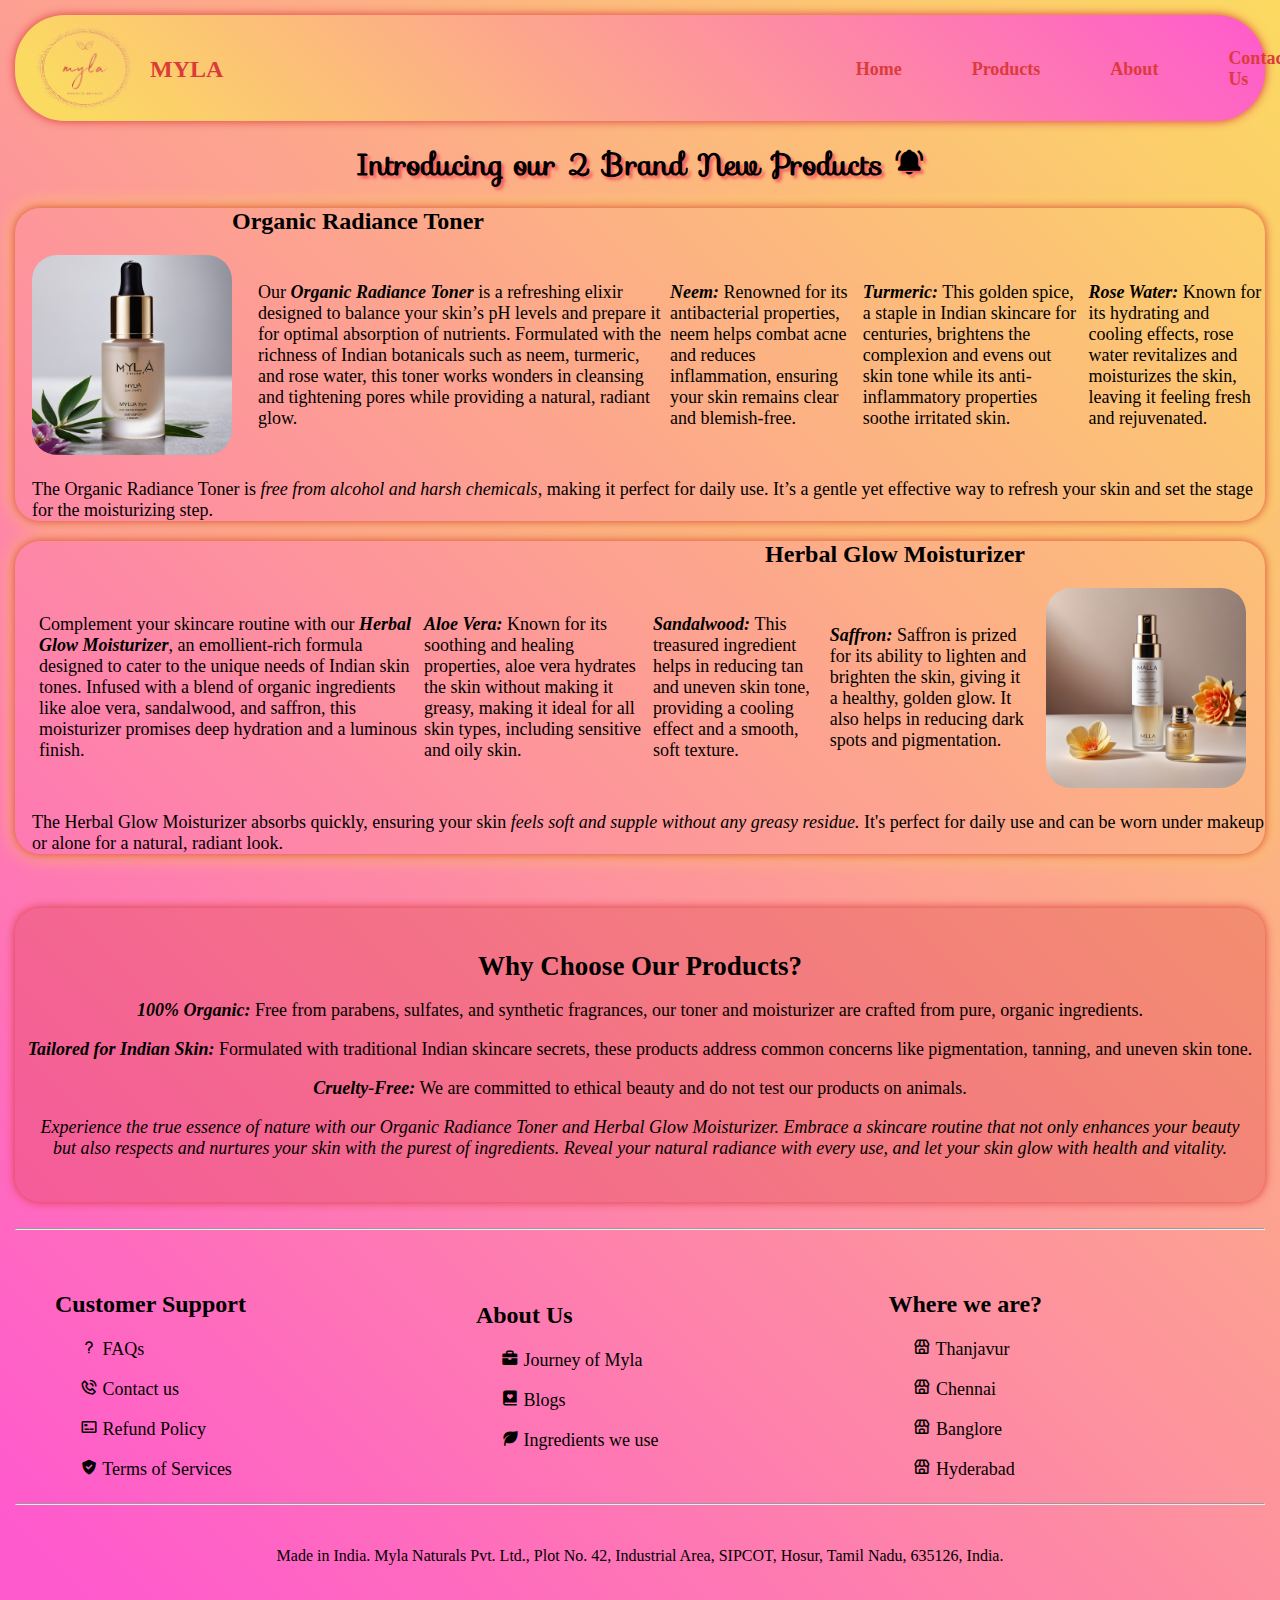
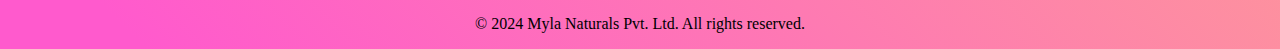
<file: Task 2 -Landing Page/index.html>
<!DOCTYPE html>
<html lang="en">
<head>
    <meta charset="UTF-8">
    <meta name="viewport" content="width=device-width, initial-scale=1.0">
    <meta http-equiv="X-UA-Compatible" content="ie=edge">
    <title>MYLA</title>
    <link rel="icon" href="img/logo-removebg-preview (1).png">
    <link rel="stylesheet" href="style.css">
    <link rel="stylesheet" href="https://fonts.googleapis.com/css?family=Sofia">
    <link href='https://unpkg.com/boxicons@2.1.4/css/boxicons.min.css' rel='stylesheet'>
</head>
<body>
    <div class="bar">
    <header>
        <div class="head">
            <img class="logo" src="img/logo-removebg-preview (1).png" alt="logo">
            <h2>MYLA</h2>
        </div>
        <nav class="nav">
           <a href="">Home</a>
           <a href="">Products</a>
           <a href="">About</a>
           <a href="">Contact Us</a>
        </nav>
    </header>
</div>
 <center>
<h1 style="font-family: Sofia, sans-serif; font-size: 30px; text-shadow: 3px 3px 3px #f85b5b;">Introducing our 2 Brand New Products <i class='bx bxs-bell-ring bx-tada' ></i></h1>
</center>
<section class="pro">
    <div class="tit1">
        <h2>Organic Radiance Toner</h2>
    </div>
<div class="intro">
     <img class="serum" src="img/face serum.jpg" alt="serum">
     <p>Our <b><em>Organic Radiance Toner</em></b> is a refreshing elixir designed to balance your skin’s pH levels and prepare it for optimal absorption of nutrients. Formulated with the richness of Indian botanicals such as neem, turmeric, and rose water, this toner works wonders in cleansing and tightening pores while providing a natural, radiant glow.</p>
<br>
        <p><b><em>Neem:</em></b> Renowned for its antibacterial properties, neem helps combat acne and reduces inflammation, ensuring your skin remains clear and blemish-free.</p>
        <br><p><b><em>Turmeric:</em></b> This golden spice, a staple in Indian skincare for centuries, brightens the complexion and evens out skin tone while its anti-inflammatory properties soothe irritated skin.</p>
        <br><p> <b><em>Rose Water:</em></b> Known for its hydrating and cooling effects, rose water revitalizes and moisturizes the skin, leaving it feeling fresh and rejuvenated.</p>
</div>
<div class="desc">
    
        <br><p> The Organic Radiance Toner is <em>free from alcohol and harsh chemicals</em>, making it perfect for daily use. It’s a gentle yet effective way to refresh your skin and set the stage for the moisturizing step.</p>
</div>
</section>
<section class="pro">
       <div class="tit2">
        <h2>Herbal Glow Moisturizer</h2>
    </div>
    <div class="i2">
    <p>Complement your skincare routine with our <b><em>Herbal Glow Moisturizer</em></b>, an emollient-rich formula designed to cater to the unique needs of Indian skin tones. Infused with a blend of organic ingredients like aloe vera, sandalwood, and saffron, this moisturizer promises deep hydration and a luminous finish.
        
        <br><p><b><em>Aloe Vera:</em></b> Known for its soothing and healing properties, aloe vera hydrates the skin without making it greasy, making it ideal for all skin types, including sensitive and oily skin.</p>
        <br><p><b><em>Sandalwood: </em></b>This treasured ingredient helps in reducing tan and uneven skin tone, providing a cooling effect and a smooth, soft texture.</p>
        <br><p><b><em>Saffron: </em></b>Saffron is prized for its ability to lighten and brighten the skin, giving it a healthy, golden glow. It also helps in reducing dark spots and pigmentation.</p>
    <img class="toner" src="img/Toner & Moisturizer.png" alt="Toner">
</div>
<div class="desc">
    
        <br><p> The Herbal Glow Moisturizer absorbs quickly, ensuring your skin <em> feels soft and supple without any greasy residue.</em> It's perfect for daily use and can be worn under makeup or alone for a natural, radiant look.</p>
</div>

</section>
<br><br>
 <center>
<section class="y">
    <h1>Why Choose Our Products?</h1>
    <div class="r">
        <p><b><em>100% Organic:</em></b> Free from parabens, sulfates, and synthetic fragrances, our toner and moisturizer are crafted from pure, organic ingredients.</p>
    </div>
    <div class="r">
        <p><b><em>Tailored for Indian Skin:</em></b> Formulated with traditional Indian skincare secrets, these products address common concerns like pigmentation, tanning, and uneven skin tone.</p>
    </div>
    <div class="r">
        <p><b><em>Cruelty-Free:</em></b> We are committed to ethical beauty and do not test our products on animals.</p>
    </div>
    <div class="rdesc">
        <p><em>Experience the true essence of nature with our Organic Radiance Toner and Herbal Glow Moisturizer. Embrace a skincare routine that not only enhances your beauty but also respects and nurtures your skin with the purest of ingredients. Reveal your natural radiance with every use, and let your skin glow with health and vitality.</em></p>
    </div>
</section>
</center>
<br><hr><br>
<section class="contact">
    <div class="cus">
        <h2>Customer Support</h2>
        <a href="#"><i class='bx bx-question-mark'></i> FAQs</a><br><br>
        <a href="#"><i class='bx bx-phone-call'></i> Contact us</a><br><br>
        <a href="#"><i class='bx bx-credit-card-front'></i> Refund Policy</a><br><br>
        <a href="#"><i class='bx bxs-check-shield' ></i> Terms of Services</a>
    </div>

    <div class="abt">
        <h2>About Us</h2>
        <a href="#"><i class='bx bxs-briefcase'></i> Journey of Myla</a><br><br>
        <a href="#"><i class='bx bxs-book-heart'></i> Blogs</a><br><br>
        <a href="#"><i class='bx bxs-leaf'></i> Ingredients we use</a><br><br>

    </div>
    
    <div class="loc">
        <h2>Where we are?</h2>
        <a href="#"><i class='bx bx-store'></i> Thanjavur</a><br><br>
        <a href="#"><i class='bx bx-store'></i> Chennai</a><br><br>
        <a href="#"><i class='bx bx-store'></i> Banglore</a><br><br>
        <a href="#"><i class='bx bx-store'></i> Hyderabad</a>
    </div>
</section>
<br><hr><br>
<center>
<div class="cr">
        <p>Made in India. Myla Naturals Pvt. Ltd., Plot No. 42, Industrial Area, SIPCOT, Hosur, Tamil Nadu, 635126, India.</p>
        <br> <p>© 2024 Myla Naturals Pvt. Ltd. All rights reserved.</p>
    </div>
</center>
</body>
</html>
</file>
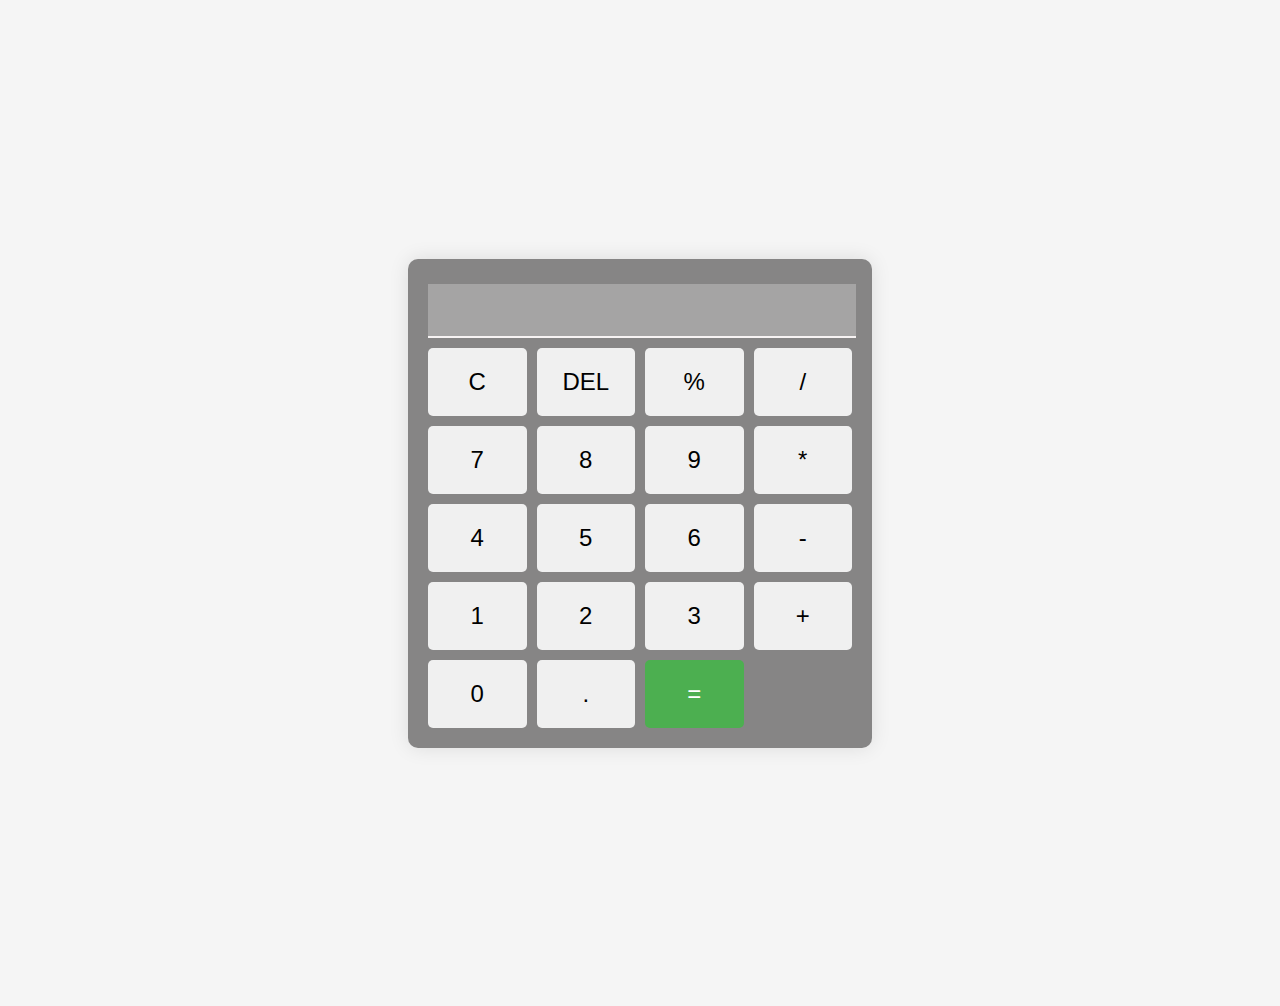
<file: Task 3 - Calculator/index.html>
<!DOCTYPE html>
<html lang="en">
<head>
    <meta charset="UTF-8">
    <meta name="viewport" content="width=device-width, initial-scale=1.0">
    <title>Calculator</title>
    <link rel="stylesheet" href="style.css">
    <link rel="script" href="main.js">
</head>
<body>
    <div class="calculator">
        <input type="text" id="display" disabled>
        <div class="bt">
            <button onclick="clearDisplay()">C</button>
            <button onclick="deleteLast()">DEL</button>
            <button onclick="appendToDisplay('%')">%</button>
            <button onclick="appendToDisplay('/')">/</button>
            <button onclick="appendToDisplay('7')">7</button>
            <button onclick="appendToDisplay('8')">8</button>
            <button onclick="appendToDisplay('9')">9</button>
            <button onclick="appendToDisplay('*')">*</button>
            <button onclick="appendToDisplay('4')">4</button>
            <button onclick="appendToDisplay('5')">5</button>
            <button onclick="appendToDisplay('6')">6</button>
            <button onclick="appendToDisplay('-')">-</button>
            <button onclick="appendToDisplay('1')">1</button>
            <button onclick="appendToDisplay('2')">2</button>
            <button onclick="appendToDisplay('3')">3</button>
            <button onclick="appendToDisplay('+')">+</button>
            <button onclick="appendToDisplay('0')">0</button>
            <button onclick="appendToDisplay('.')">.</button>
            <button onclick="calculateResult()" class="eq">=</button>
        </div>
    </div>
    <script src="main.js"></script>
</body>
</html>
</file>
<file: Task 2 -Landing Page/style.css>
body{
    margin: 15px;
    background: linear-gradient(45deg,  #FF5ACD 5%, #FBDA61 100%);
}

header, .nav, .head, .brand{
    display: inline-flex;
    align-items: center;
    justify-content: space-around;
    z-index: 100;
    margin-top: 2px;
    
}

.bar{
    border-radius: 50px;
    box-shadow: 0 0 10px #db3b3b;
    background-color: #FBDA61;
    background-image: linear-gradient(45deg, #FBDA61 5%, #FF5ACD 100%);
    
}

header{
    margin-left: 10px;
    
    padding-right: 10px;
}

.logo{
    height: 96px;
    width: 125px;
    padding: 0; 
}

.head{
    
    align-items: center;
    color: #db3b3b;
    
}

.nav{
    margin-left: 75%;
    padding-left: 50px;
    padding-right: 0px;
    text-decoration: none;
    
    height: 100px;
    width: 100%;

}

.nav a{
    text-decoration: none;
    padding-right: 70px;
    font-size: 18px;
    color: #db3b3b;
    font-weight: bold;
    
    
}

.nav a:hover{
    text-decoration: underline;
    color:honeydew;
}

.intro, .i2{
    grid-template-columns: repeat(2,1frm);
    justify-content: center;
    align-items: center;
    display: flex;
    font-size: 18px;
}

.serum, .toner{
    height: 200px;
    width: 200px;
    border-radius: 25px;
    margin-right: 19px;
}

.intro p, .i2 p{
    margin-left: 7px;
}

.toner{
    margin-left: 19px;
}

.desc{
    font-size: 18px;
    align-self: center;
    margin-top: -15px;
}

.pro{
    border-radius: 25px;
    box-shadow: 0 0 10px #db3b3b, 0 0 20px #FBDA61;
    padding-left: 17px;
}

.tit2{
    text-align: right;
    margin-right: 240px;
}

.tit1{
    text-align: left;
    margin-left: 200px;
}

.y{
    border-radius: 25px;
    border-width: 10px;
    background-color: #db3b3b49;
    box-shadow: 0 0 10px #db3b3b;
    padding-top: 25px;
    padding-bottom: 25px;

}

.y h1{
    font-size: 27px;
    
}
.r p, .rdesc p{
    font-size: 18px;
    
}
.r p{
 text-decoration: dotted;
}

.rdesc p{
    margin-left: 25px;
    margin-right: 25px;
}

.contact{
    display: inline-flex;
    grid-template-columns: repeat(2, 1frm);
    margin: 15px;
    align-items: center;
    justify-content: center;
}

.cus, .abt, .loc{
    padding-right: 205px;
    padding-left: 25px;
}

.cus a, .abt a, .loc a{
    color: black;
    text-decoration: none;
    margin-left: 25px;
    font-size: 18px;
}
</file>
<file: Task 3 - Calculator/style.css>
body {
    display: flex;
    justify-content: center;
    align-items: center;
    height: 110vh;
    background-color: #f5f5f5;
    font-family:'Courier New', Courier, monospace;

}

.calculator {
    background-color: #868585;
    border-radius: 10px;
    box-shadow: 0 0 20px rgba(0, 0, 0, 0.1);
    padding: 20px;
    padding-top: 25px;
}

#display {
    width: 100%;
    height: 50px;
    text-align: right;
    font-size: 2em;
    margin-bottom: 10px;
    border: none;
    border-bottom: 2px solid #f7f3f3;
}

.bt {
    display: grid;
    grid-template-columns: repeat(4, 1fr);
    gap: 10px;
}

button {
    width: 100%;
    padding: 20px;
    font-size: 1.5em;
    background-color: #f0f0f0;
    border: none;
    border-radius: 5px;
    cursor: pointer;
    transition: background-color 0.3s;
}

button:hover {
    background-color: #757575;
}

.eq {
    background-color: #4CAF50;
    color: #fff;
}

.eq:hover {
    background-color: #126e17;
}
</file>
